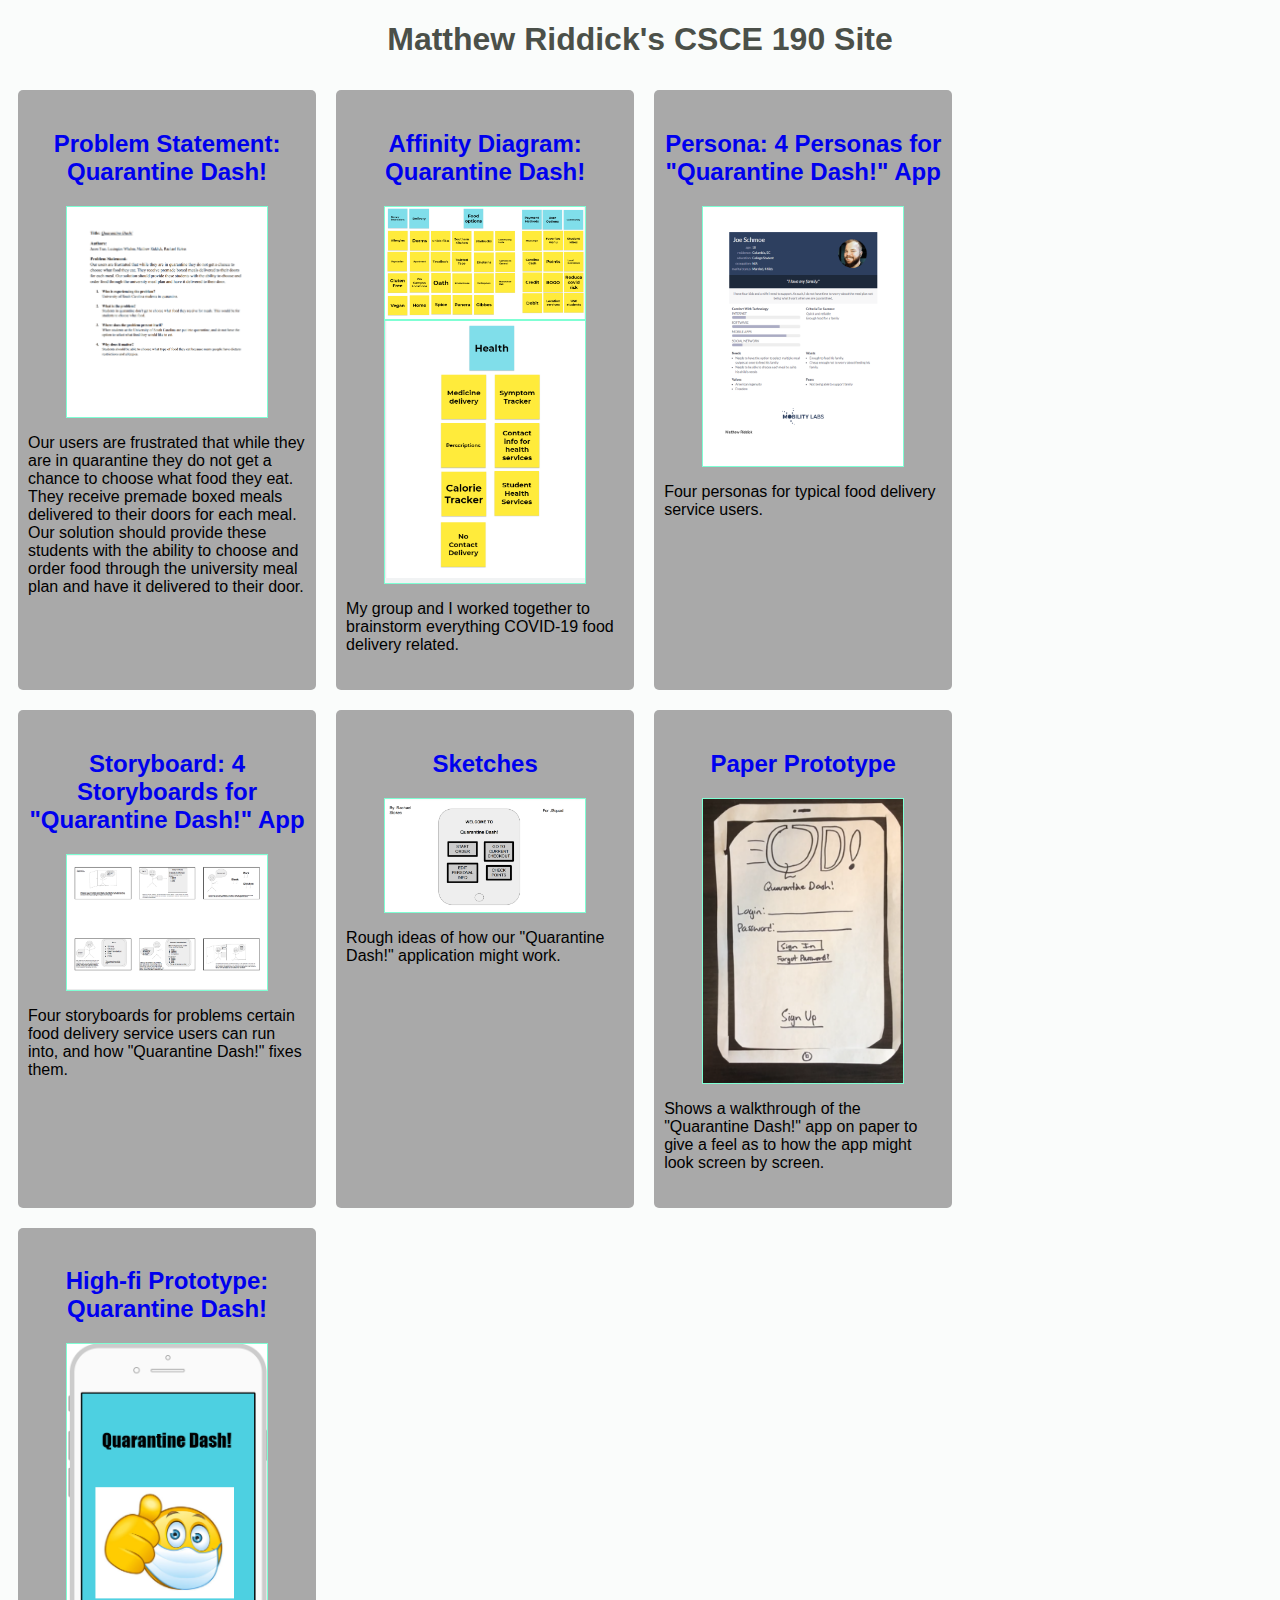
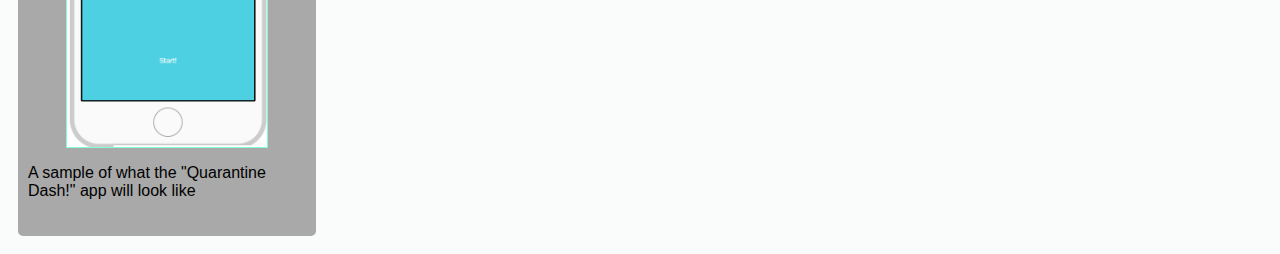
<file: index.html>
<!DOCTYPE html>
<html>

<head>
    <title>CSCE 190: Matthew Riddick</title>
    <link rel="stylesheet" href="files/styles.css">
</head>

<body>
    <h1>Matthew Riddick's CSCE 190 Site</h1>

    <div class="assignments">
        <!-- Problem Statement Assignment-->
        <section class="assignment">
            <a href="files/problem-statement.pdf">
                <h2>Problem Statement: Quarantine Dash!</h2>
            </a>
            <a href="files/problem-statement.pdf">
                <img src="images/problem-statement.png">
            </a>
            <p>
                Our users are frustrated that while they are in quarantine they do not get a chance to
                choose what food they eat. They receive premade boxed meals delivered to their doors
                for each meal. Our solution should provide these students with the ability to choose and
                order food through the university meal plan and have it delivered to their door.
            </p>
        </section>

        <!-- Affinity Diagram Assignment-->
        <section class="assignment">
            <a href="files/csce-190-jamboard.pdf">
                <h2>Affinity Diagram: Quarantine Dash!</h2>
            </a>
            <a href="files/csce-190-jamboard.pdf">
                <img src="images/jamboard_1.png"><img src="images/jamboard_2.png">
            </a>
             <p>
                My group and I worked together to brainstorm everything COVID-19 food delivery related.
            </p>
        </section>

        <!-- Persona Assignment-->
        <section class="assignment">
            <a href="files/personas.pdf">
                <h2>Persona: 4 Personas for "Quarantine Dash!" App</h2>
            </a>
            <a href="files/personas.pdf">
                <img src="images/persona_image.png">
            </a>
            <p>
                Four personas for typical food delivery service users.
            </p>
        </section>

        <!-- Storyboard Assignment-->
        <section class="assignment">
            <a href="files/storyboard.pdf">
                <h2>Storyboard: 4 Storyboards for "Quarantine Dash!" App</h2>
            </a>
            <a href="files/storyboard.pdf">
                <img src="images/storyboard_image.png">
            </a>
             <p>
                Four storyboards for problems certain food delivery service users can run into, and how "Quarantine Dash!"
                fixes them.
            </p>
        </section>

        <!-- Sketching Assignment-->
        <section class="assignment">
            <a href="files/merged_sketches.pdf">
                <h2>Sketches</h2>
            </a>
            <a href="files/merged_sketches.pdf">
                <img src="images/merged_sketches_image.png">
            </a>
            <p>
                 Rough ideas of how our "Quarantine Dash!" application might work.
            </p>
        </section>

        <!-- Prototype Assignment-->
        <section class="assignment">
            <a href="https://youtu.be/YSblGjzuFKI">
                <h2>Paper Prototype</h2>
            </a>
            <a href="https://youtu.be/YSblGjzuFKI">
                <img src="images/paper_prototype.png">
            </a>
            <p>
                 Shows a walkthrough of the "Quarantine Dash!" app on paper to give a feel as to how the app might look screen by screen.
            </p>
        </section>

        <!-- High-fi Prototype Assignment-->
        <section class="assignment">
            <a href ="files/index.html"><h2>High-fi Prototype: Quarantine Dash!</h2></a>
            <a href="files/index.html"><img src="images/high_fi_prototype.png"></a>
            <p>
                A sample of what the "Quarantine Dash!" app will look like
            </p>
        </section>
    </div>
</body>

</html>
</file>
<file: files/styles.css>
body {
    background-color:#FAFCFB;
    font-family: Arial, Helvetica, sans-serif;
}

.assignments {
    display:flex;
    flex-wrap:wrap;
}

.assignment {
    width:22%;
    padding:10px;
    margin:10px;
    padding:20px 10px;
    background-color:#A9A9A9;
    border-radius:5px;
}

.assignment img {
    width:200px;
    margin:10px;
    border: 1px solid #7FFFD4;
    display:block;
    margin:auto;
}

.assignment img:hover {
    border:4px solid #D3D3D3;
}

h1 {
    color:#4B5049;
    text-align:center;
}

h2 {
    text-align:center;
}

h1:hover {
    color:#FFA500;
}

a {
    text-decoration:none;
    background-color:#20B2AA;
}

a:hover {
    color:#D3D3D3; 
}
</file>
